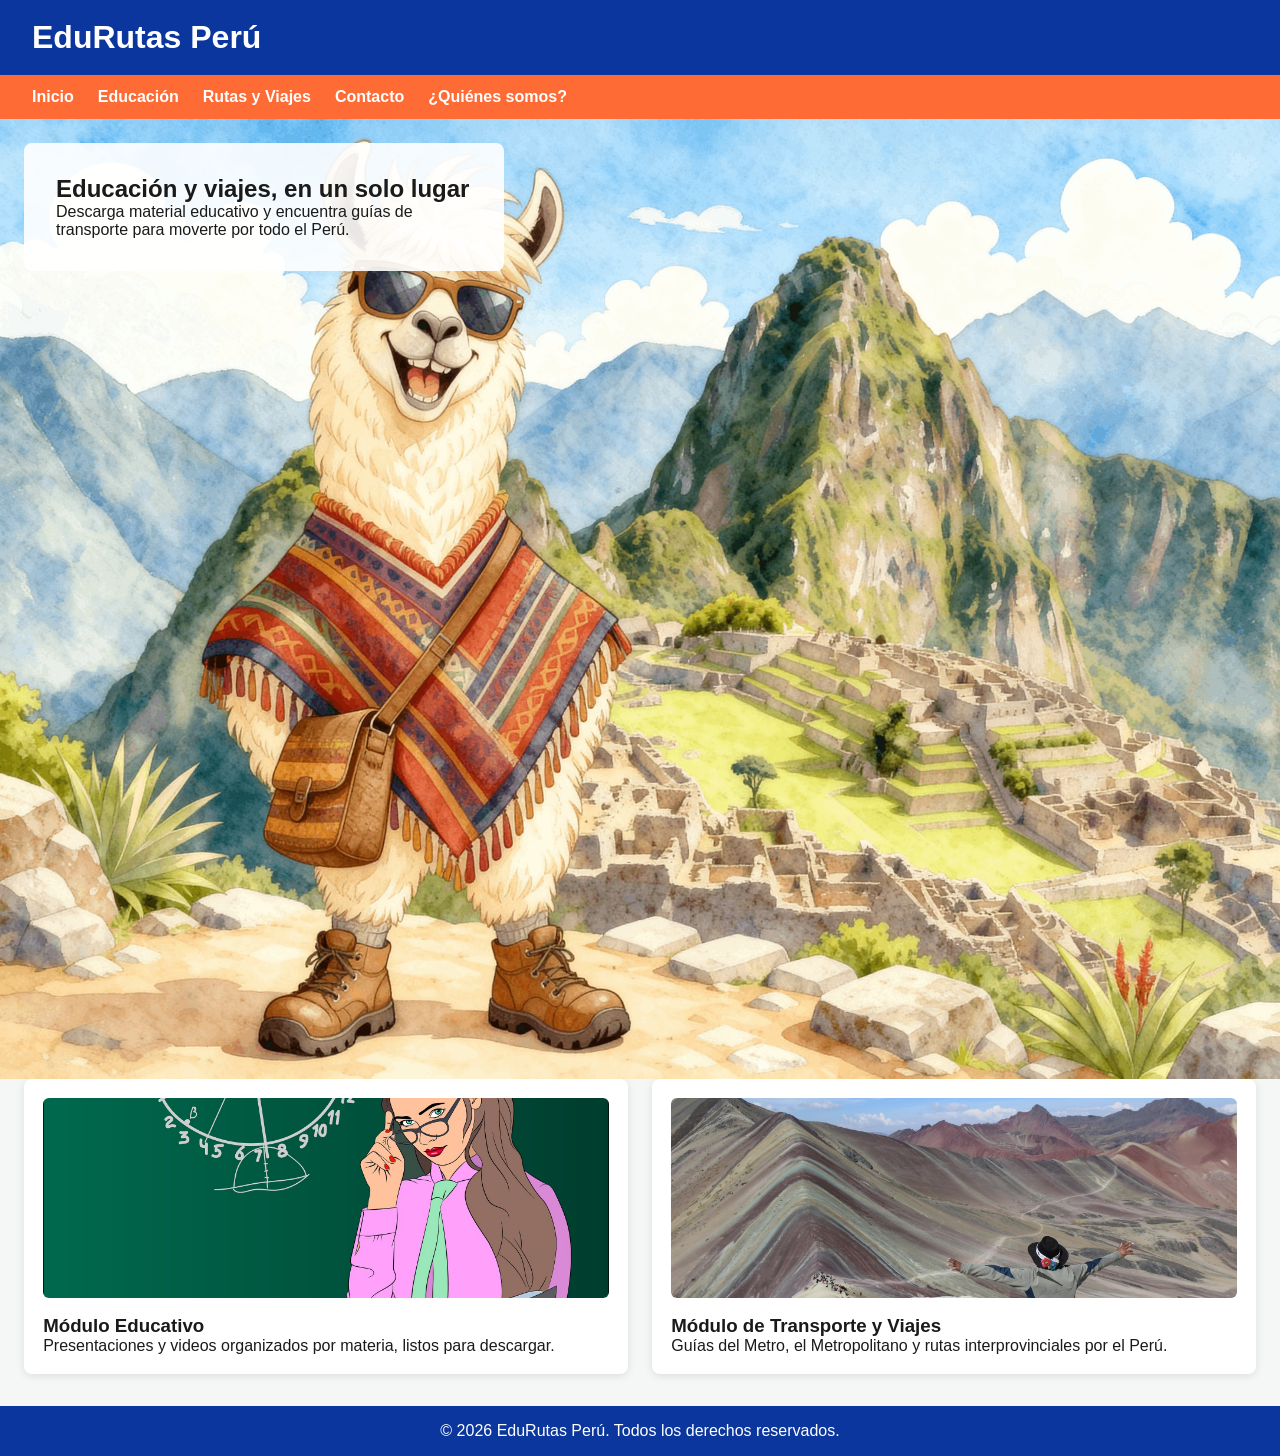
<file: www.edu_ruta.des/index.html>
<!DOCTYPE html>
<html lang="es">
<head>
    <meta charset="UTF-8">
    <meta name="viewport" content="width=device-width, initial-scale=1.0">
    <title>EduRutas Perú</title>
    <link rel="icon" href="imagen/Logo_educativo_Perú.png" type="image/png">
    <link rel="stylesheet" href="css/style.css">
</head>
<body>
    <header>
        <h1>EduRutas Perú</h1>
    </header>

    <nav>
        <a href="index.html">Inicio</a>
        <a href="edu/educacion.html">Educación</a>
        <a href="ruta/rutas.html">Rutas y Viajes</a>
        <a href="contacto.html">Contacto</a>
        <a href="somos.html">¿Quiénes somos?</a>
    </nav>

    <section class="hero">
        <img src="imagen/educs_fondo.jpg.png" alt="Llama viajera con poncho andino en Machu Picchu" class="hero-img">
        <div class="hero-text">
            <h2>Educación y viajes, en un solo lugar</h2>
            <p>Descarga material educativo y encuentra guías de transporte para moverte por todo el Perú.</p>
        </div>
    </section>

    <section class="modulos">
        <article>
            <!-- TODO: reemplaza con una imagen real de la carpeta imagen/ -->
            <img src="imagen/recursos/laprof.jpg" alt="Módulo educativo">
            <h3>Módulo Educativo</h3>
            <p>Presentaciones y videos organizados por materia, listos para descargar.</p>
        </article>

        <article>
            <!-- TODO: reemplaza con una imagen real de la carpeta imagen/ -->
            <img src="imagen/rutas/montana.jpg" alt="Módulo de transporte y viajes">
            <h3>Módulo de Transporte y Viajes</h3>
            <p>Guías del Metro, el Metropolitano y rutas interprovinciales por el Perú.</p>
        </article>
    </section>

    <footer>
        <p>&copy; 2026 EduRutas Perú. Todos los derechos reservados.</p>
    </footer>
</body>
</html>
</file>
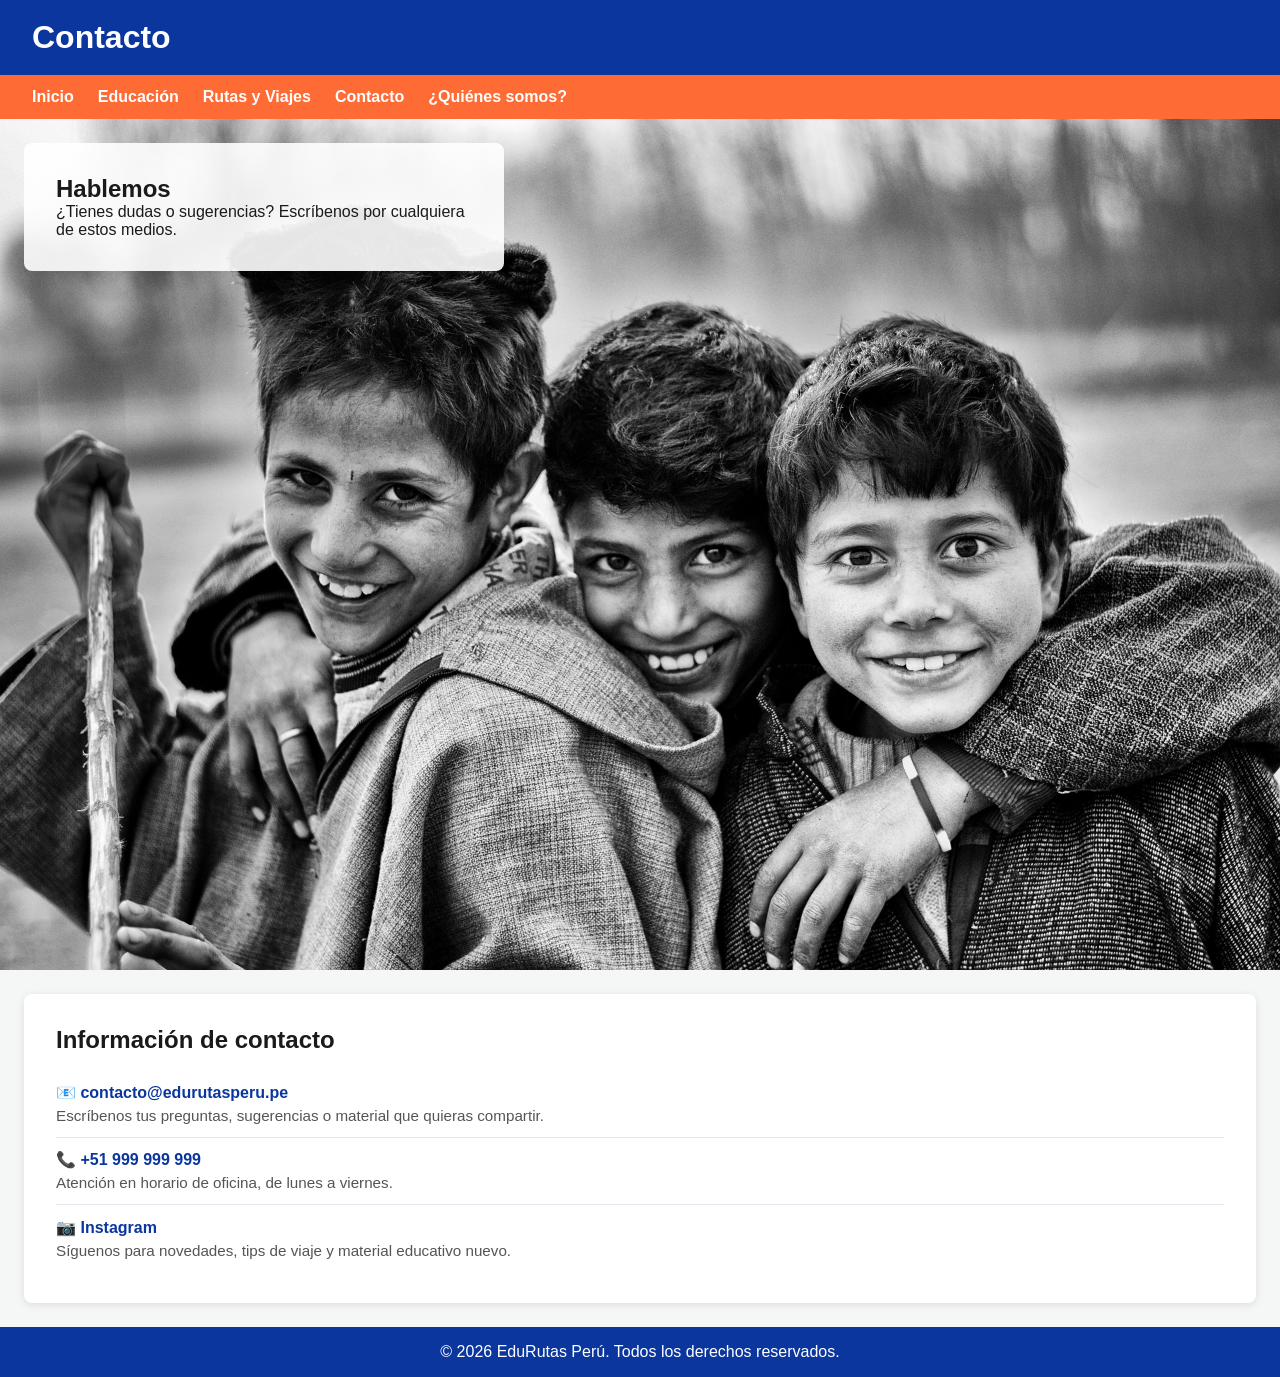
<file: www.edu_ruta.des/contacto.html>
<!DOCTYPE html>
<html lang="es">
<head>
    <meta charset="UTF-8">
    <meta name="viewport" content="width=device-width, initial-scale=1.0">
    <title>Contacto</title>
    <link rel="icon" href="imagen/rutas/cel.png" type="image/png">
    <link rel="stylesheet" href="css/style.css">
</head>
<body>
    <header>
        <h1>Contacto</h1>
    </header>

    <nav>
        <a href="index.html">Inicio</a>
        <a href="edu/educacion.html">Educación</a>
        <a href="ruta/rutas.html">Rutas y Viajes</a>
        <a href="contacto.html">Contacto</a>
        <a href="somos.html">¿Quiénes somos?</a>
    </nav>

    <section class="hero">
        <!-- TODO: reemplaza con una imagen real de la carpeta imagen/ -->
        <img src="imagen/rutas/migos.jpg" alt="Contáctanos" class="hero-img">
        <div class="hero-text">
            <h2>Hablemos</h2>
            <p>¿Tienes dudas o sugerencias? Escríbenos por cualquiera de estos medios.</p>
        </div>
    </section>

    <section class="lista-recursos">
        <h2>Información de contacto</h2>
        <ul>
            <li>
                <!-- TODO: reemplaza con tu correo real -->
                <a href="mailto:contacto@edurutasperu.pe">📧 contacto@edurutasperu.pe</a>
                <p>Escríbenos tus preguntas, sugerencias o material que quieras compartir.</p>
            </li>
            <li>
                <!-- TODO: reemplaza con tu número real -->
                <a href="tel:+51999999999">📞 +51 999 999 999</a>
                <p>Atención en horario de oficina, de lunes a viernes.</p>
            </li>
            <li>
                <!-- TODO: reemplaza con tu usuario/link real de Instagram -->
                <a href="https://instagram.com/edurutasperu" target="_blank" rel="noopener">📷 Instagram</a>
                <p>Síguenos para novedades, tips de viaje y material educativo nuevo.</p>
            </li>
        </ul>
    </section>

    <footer>
        <p>&copy; 2026 EduRutas Perú. Todos los derechos reservados.</p>
    </footer>
</body>
</html>
</file>
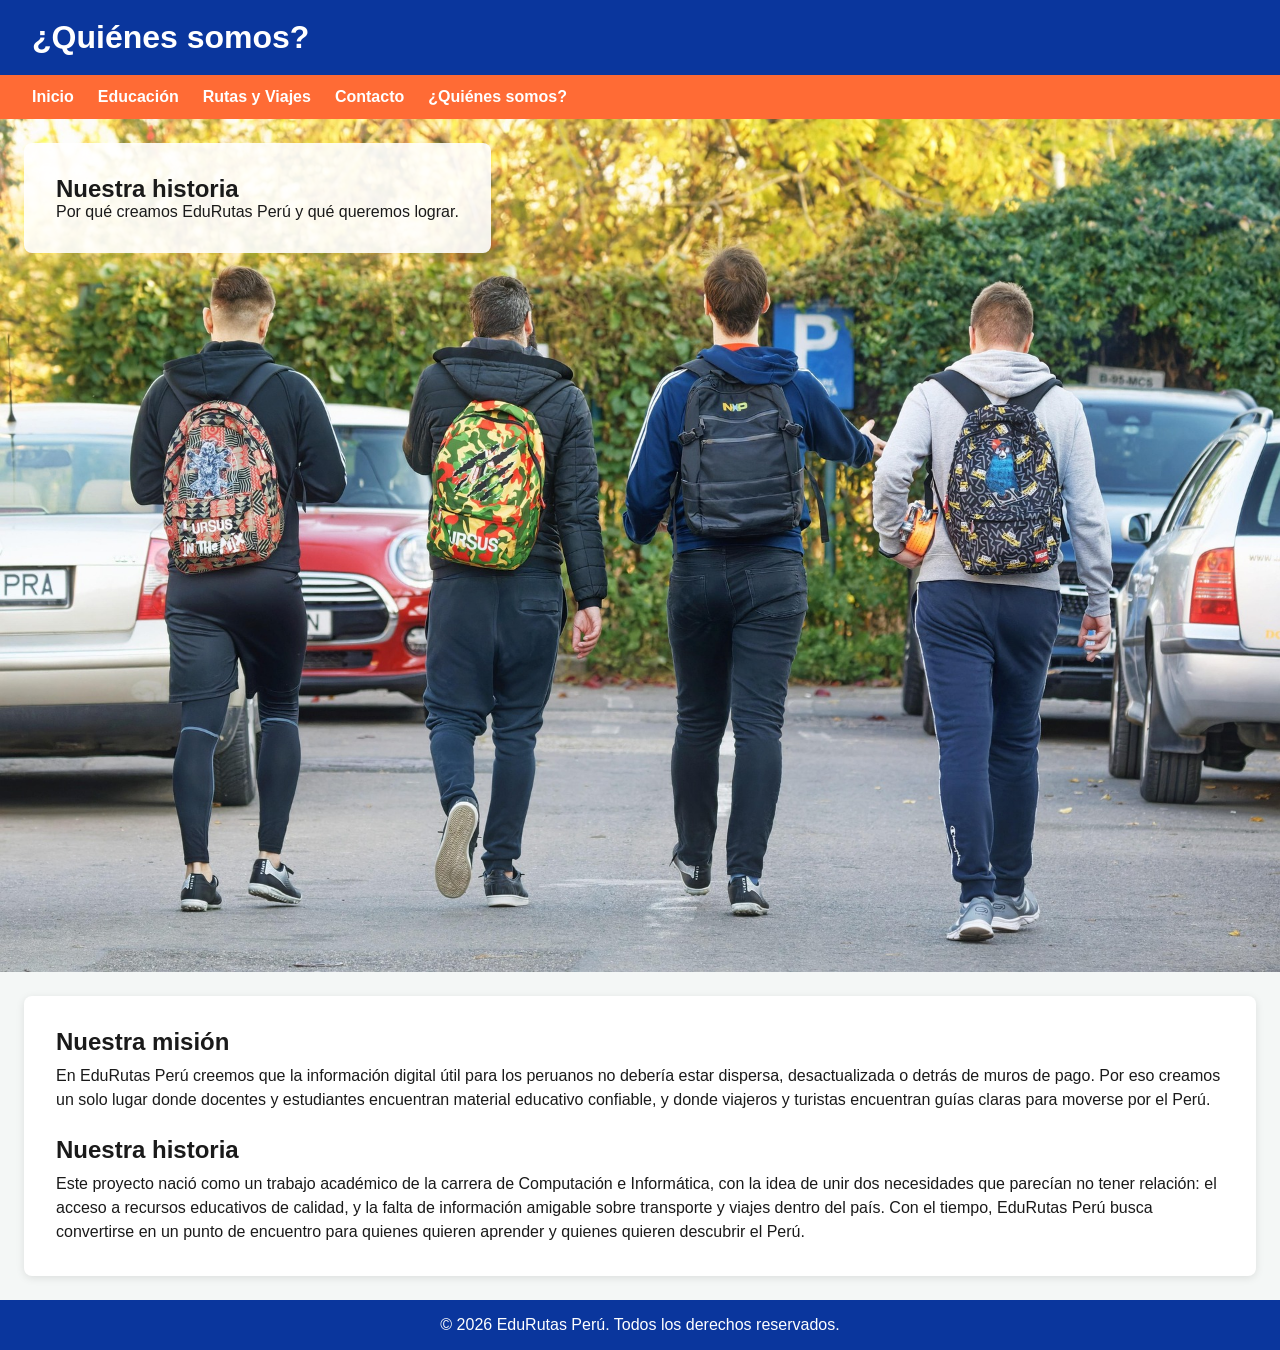
<file: www.edu_ruta.des/somos.html>
<!DOCTYPE html>
<html lang="es">
<head>
    <meta charset="UTF-8">
    <meta name="viewport" content="width=device-width, initial-scale=1.0">
    <title>¿Quiénes somos?</title>
    <link rel="icon" href="imagen/recursos/Icons-Classroom.png" type="image/png">
    <link rel="stylesheet" href="css/style.css">
</head>
<body>
    <header>
        <h1>¿Quiénes somos?</h1>
    </header>

    <nav>
        <a href="index.html">Inicio</a>
        <a href="edu/educacion.html">Educación</a>
        <a href="ruta/rutas.html">Rutas y Viajes</a>
        <a href="contacto.html">Contacto</a>
        <a href="somos.html">¿Quiénes somos?</a>
    </nav>

    <section class="hero">
        <!-- TODO: reemplaza con una imagen real de la carpeta imagen/ -->
        <img src="imagen/rutas/som.jpg" alt="Equipo de EduRutas Perú" class="hero-img">
        <div class="hero-text">
            <h2>Nuestra historia</h2>
            <p>Por qué creamos EduRutas Perú y qué queremos lograr.</p>
        </div>
    </section>

    <section class="lista-recursos">
        <div class="bloque-texto">
            <h2>Nuestra misión</h2>
            <p>En EduRutas Perú creemos que la información digital útil para los peruanos no debería estar dispersa, desactualizada o detrás de muros de pago. Por eso creamos un solo lugar donde docentes y estudiantes encuentran material educativo confiable, y donde viajeros y turistas encuentran guías claras para moverse por el Perú.</p>
        </div>
        <div class="bloque-texto">
            <h2>Nuestra historia</h2>
            <p>Este proyecto nació como un trabajo académico de la carrera de Computación e Informática, con la idea de unir dos necesidades que parecían no tener relación: el acceso a recursos educativos de calidad, y la falta de información amigable sobre transporte y viajes dentro del país. Con el tiempo, EduRutas Perú busca convertirse en un punto de encuentro para quienes quieren aprender y quienes quieren descubrir el Perú.</p>
        </div>
    </section>

    <footer>
        <p>&copy; 2026 EduRutas Perú. Todos los derechos reservados.</p>
    </footer>
</body>
</html>
</file>
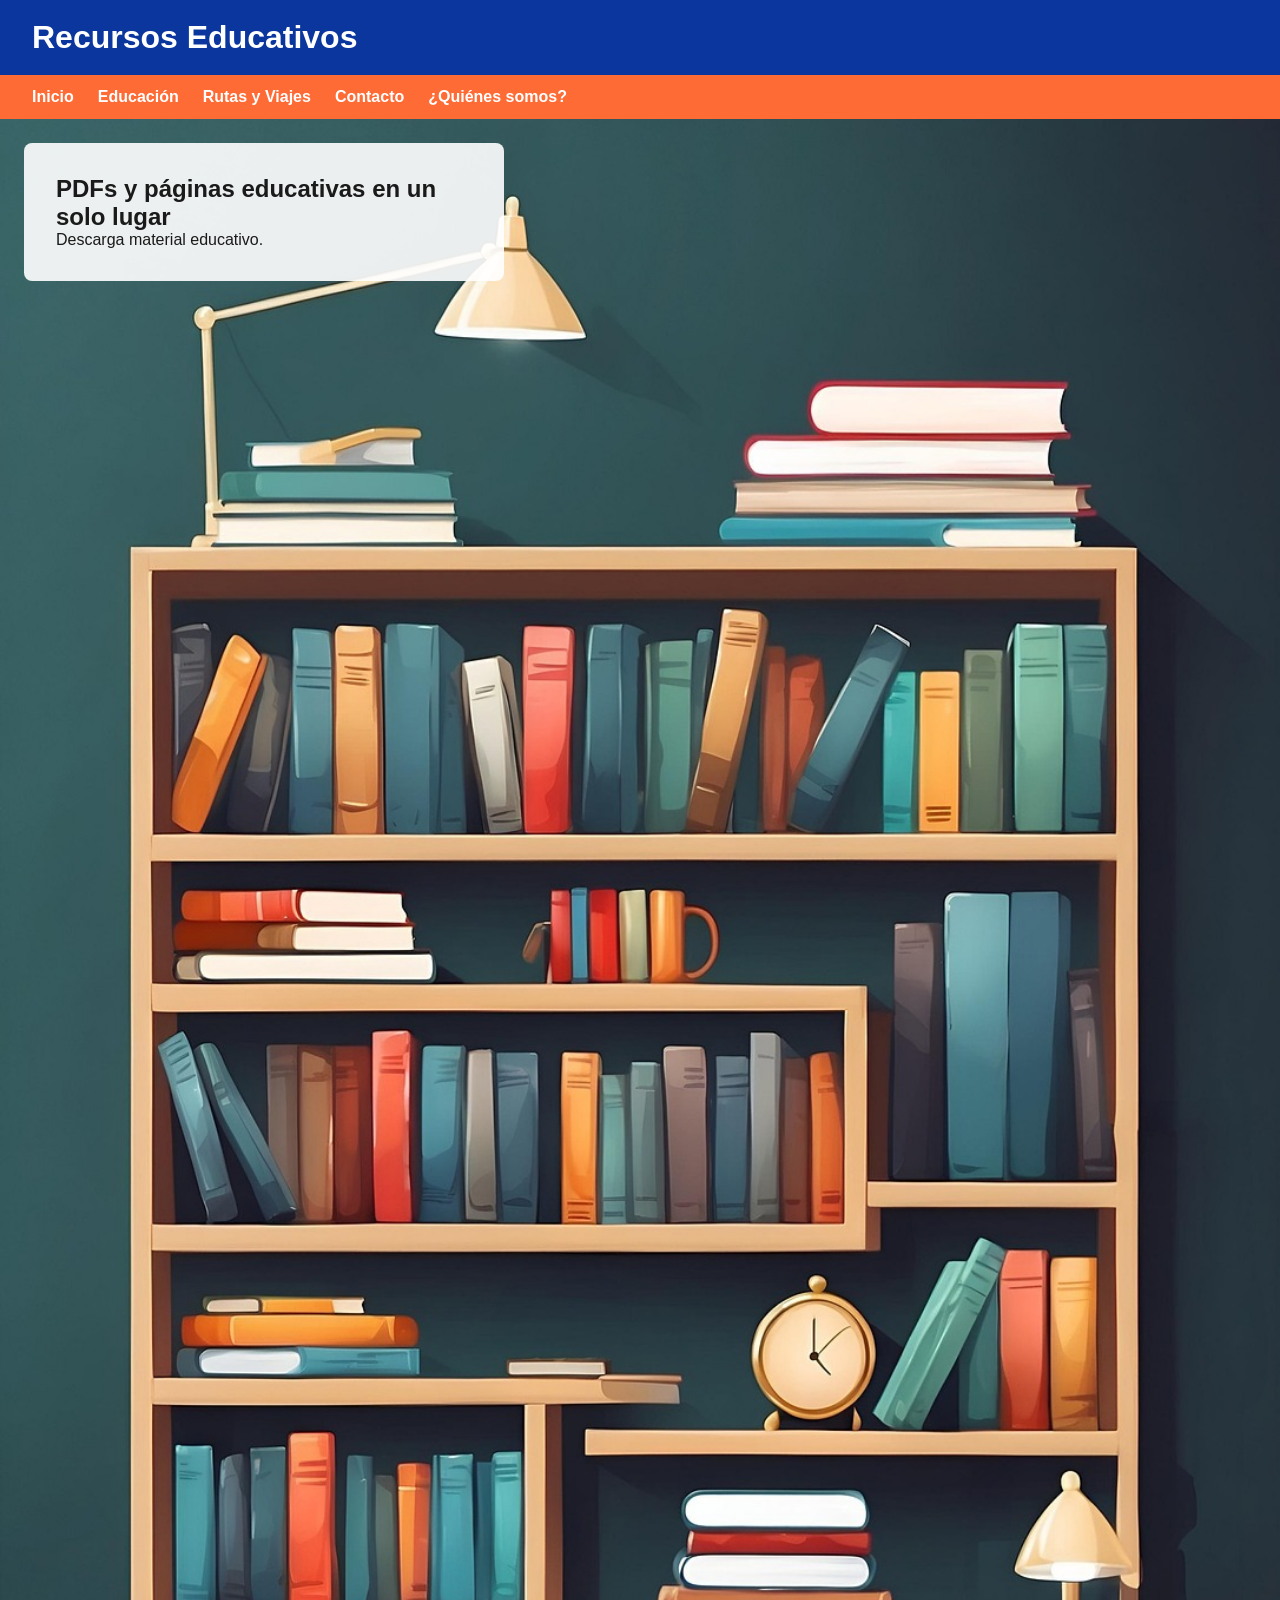
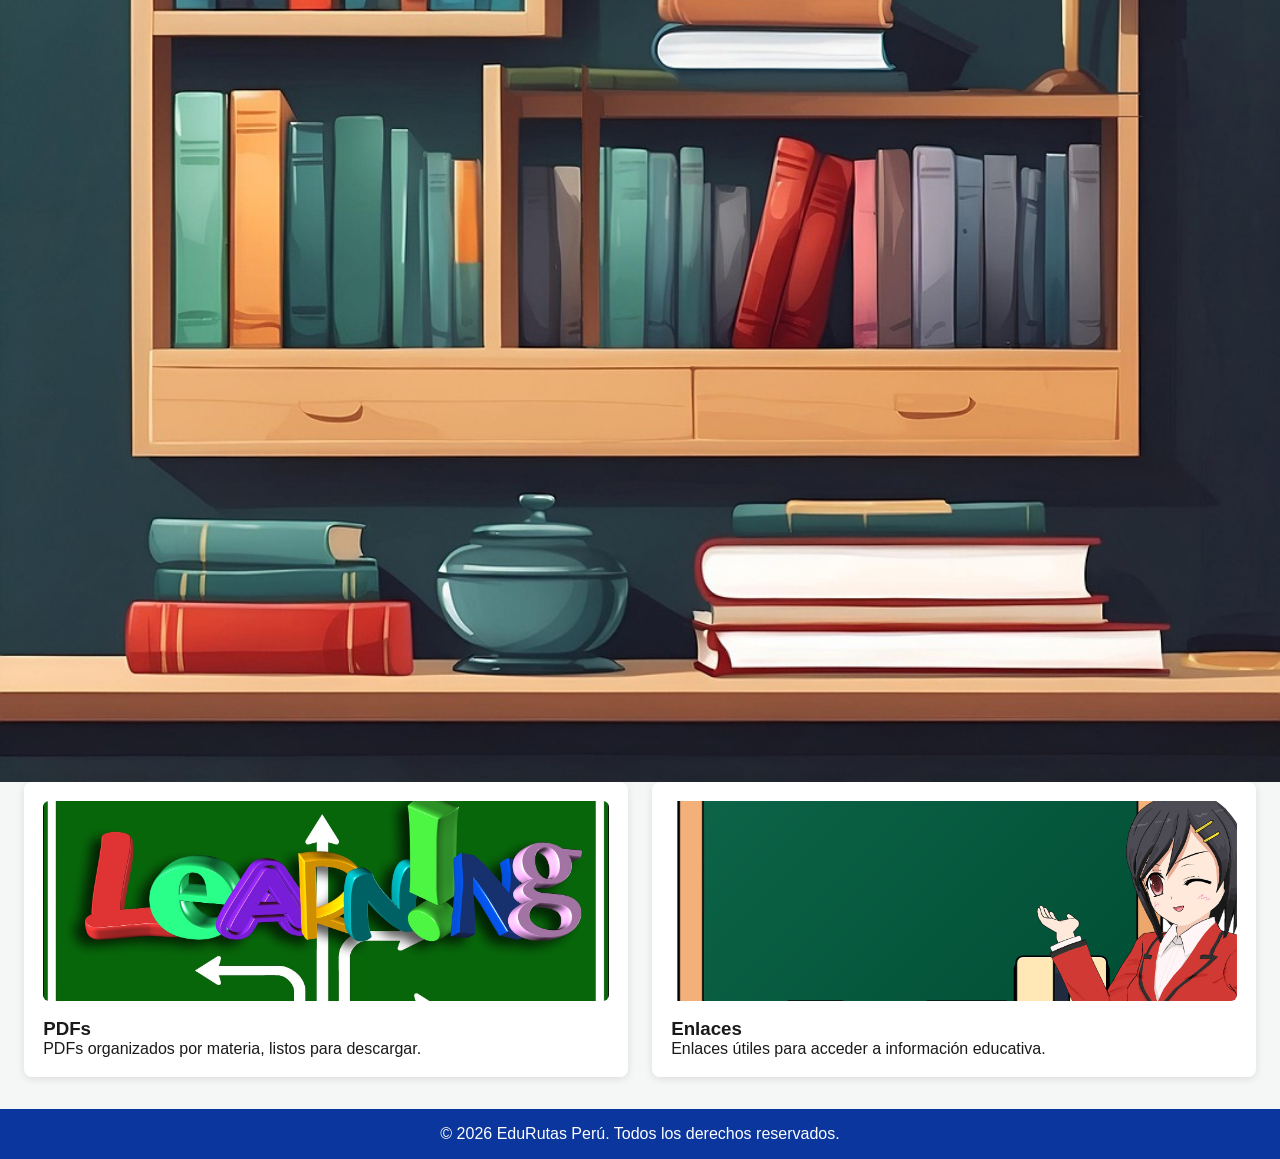
<file: www.edu_ruta.des/edu/educacion.html>
<!DOCTYPE html>
<html lang="es">
<head>
    <meta charset="UTF-8">
    <meta name="viewport" content="width=device-width, initial-scale=1.0">
    <title>Recursos Educativos</title>
    <link rel="icon" href="../imagen/recursos/Icons-Classroom.png" type="image/png">
    <link rel="stylesheet" href="../css/style.css">
</head>
<body>
    <header>
        <h1>Recursos Educativos</h1>
    </header>

    <nav>
        <a href="../index.html">Inicio</a>
        <a href="educacion.html">Educación</a>
        <a href="../ruta/rutas.html">Rutas y Viajes</a>
        <a href="../contacto.html">Contacto</a>
        <a href="../somos.html">¿Quiénes somos?</a>
    </nav>

    <section class="hero">
        <img src="../imagen/recursos/libreria.jpg" alt="Estantería de una biblioteca" class="hero-img">
        <div class="hero-text">
            <h2>PDFs y páginas educativas en un solo lugar</h2>
            <p>Descarga material educativo.</p>
        </div>
    </section>

    <section class="modulos">
        <a href="recursos-pdf.html">
            <article>
                <img src="../imagen/recursos/aprendiendo.jpg" alt="Estudiante aprendiendo con material descargable">
                <h3>PDFs</h3>
                <p>PDFs organizados por materia, listos para descargar.</p>
            </article>
        </a>

        <a href="enlaces.html">
        <article>
            <img src="../imagen/recursos/pizarron.png" alt="Pizarra con enlaces educativos">
            <h3>Enlaces</h3>
            <p>Enlaces útiles para acceder a información educativa.</p>
        </article>
        </a>
    </section>

    <footer>
        <p>&copy; 2026 EduRutas Perú. Todos los derechos reservados.</p>
    </footer>
</body>
</html>
</file>
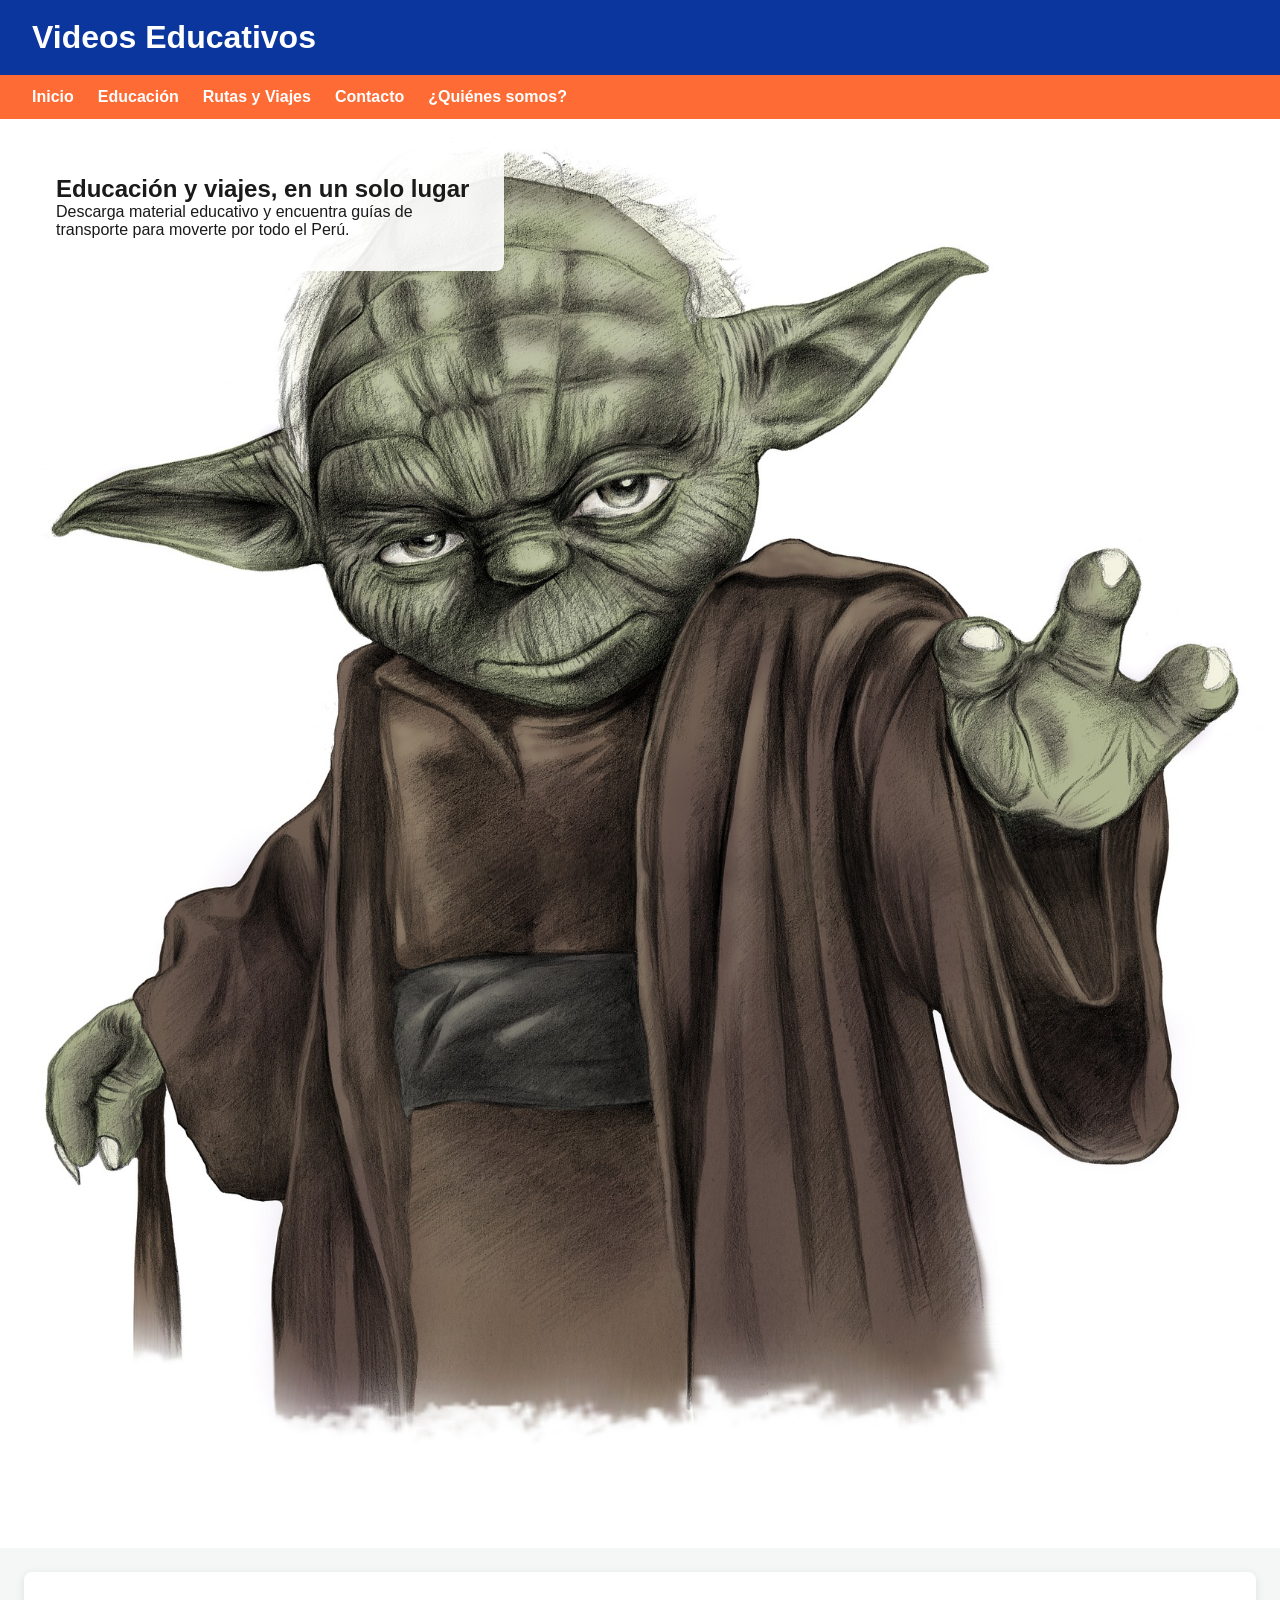
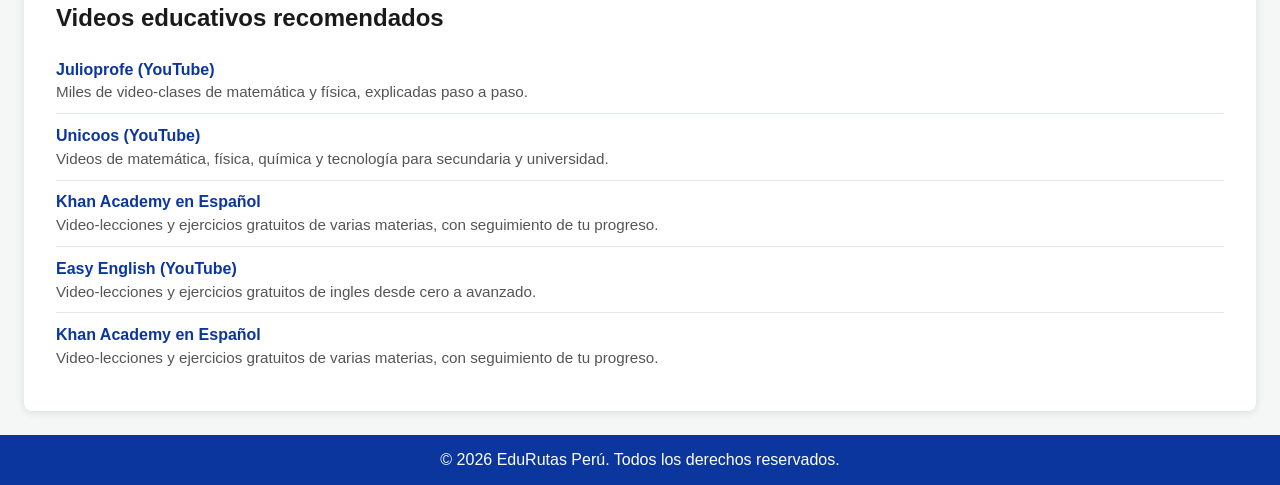
<file: www.edu_ruta.des/edu/enlaces.html>
<!DOCTYPE html>
<html lang="es">
<head>
    <meta charset="UTF-8">
    <meta name="viewport" content="width=device-width, initial-scale=1.0">
    <title>Videos Educativos</title>
    <link rel="icon" href="../imagen/recursos/Icons-Classroom.png" type="image/png">
    <link rel="stylesheet" href="../css/style.css">
</head>
<body>
    <header>
        <h1>Videos Educativos</h1>
    </header>

    <nav>
        <a href="../index.html">Inicio</a>
        <a href="educacion.html">Educación</a>
        <a href="../ruta/rutas.html">Rutas y Viajes</a>
        <a href="../contacto.html">Contacto</a>
        <a href="../somos.html">¿Quiénes somos?</a>
    </nav>

     <section class="hero">
        <img src="../imagen/recursos/yoda.jpg" alt="Llama viajera con poncho andino en Machu Picchu" class="hero-img">
        <div class="hero-text">
            <h2>Educación y viajes, en un solo lugar</h2>
            <p>Descarga material educativo y encuentra guías de transporte para moverte por todo el Perú.</p>
        </div>
    </section>

    <section class="lista-recursos">
        <h2>Videos educativos recomendados</h2>
        <ul>
            <li>
                <a href="https://www.youtube.com/@Julioprofenet" target="_blank" rel="noopener">Julioprofe (YouTube)</a>
                <p>Miles de video-clases de matemática y física, explicadas paso a paso.</p>
            </li>
            <li>
                <a href="https://www.youtube.com/@unicoos" target="_blank" rel="noopener">Unicoos (YouTube)</a>
                <p>Videos de matemática, física, química y tecnología para secundaria y universidad.</p>
            </li>
            <li>
                <a href="https://es.khanacademy.org/" target="_blank" rel="noopener">Khan Academy en Español</a>
                <p>Video-lecciones y ejercicios gratuitos de varias materias, con seguimiento de tu progreso.</p>
            </li>
            <li>
                <a href="https://www.youtube.com/@EasyEnglishTVJL" target="_blank" rel="noopener">Easy English (YouTube)</a>
                <p>Video-lecciones y ejercicios gratuitos de ingles desde cero a avanzado.</p>
            </li>
            <li>
                <a href="https://www.w3schools.com" target="_blank" rel="noopener">Khan Academy en Español</a>
                <p>Video-lecciones y ejercicios gratuitos de varias materias, con seguimiento de tu progreso.</p>
            </li>
        </ul>
    </section>

    <footer>
        <p>&copy; 2026 EduRutas Perú. Todos los derechos reservados.</p>
    </footer>
</body>
</html>
</file>
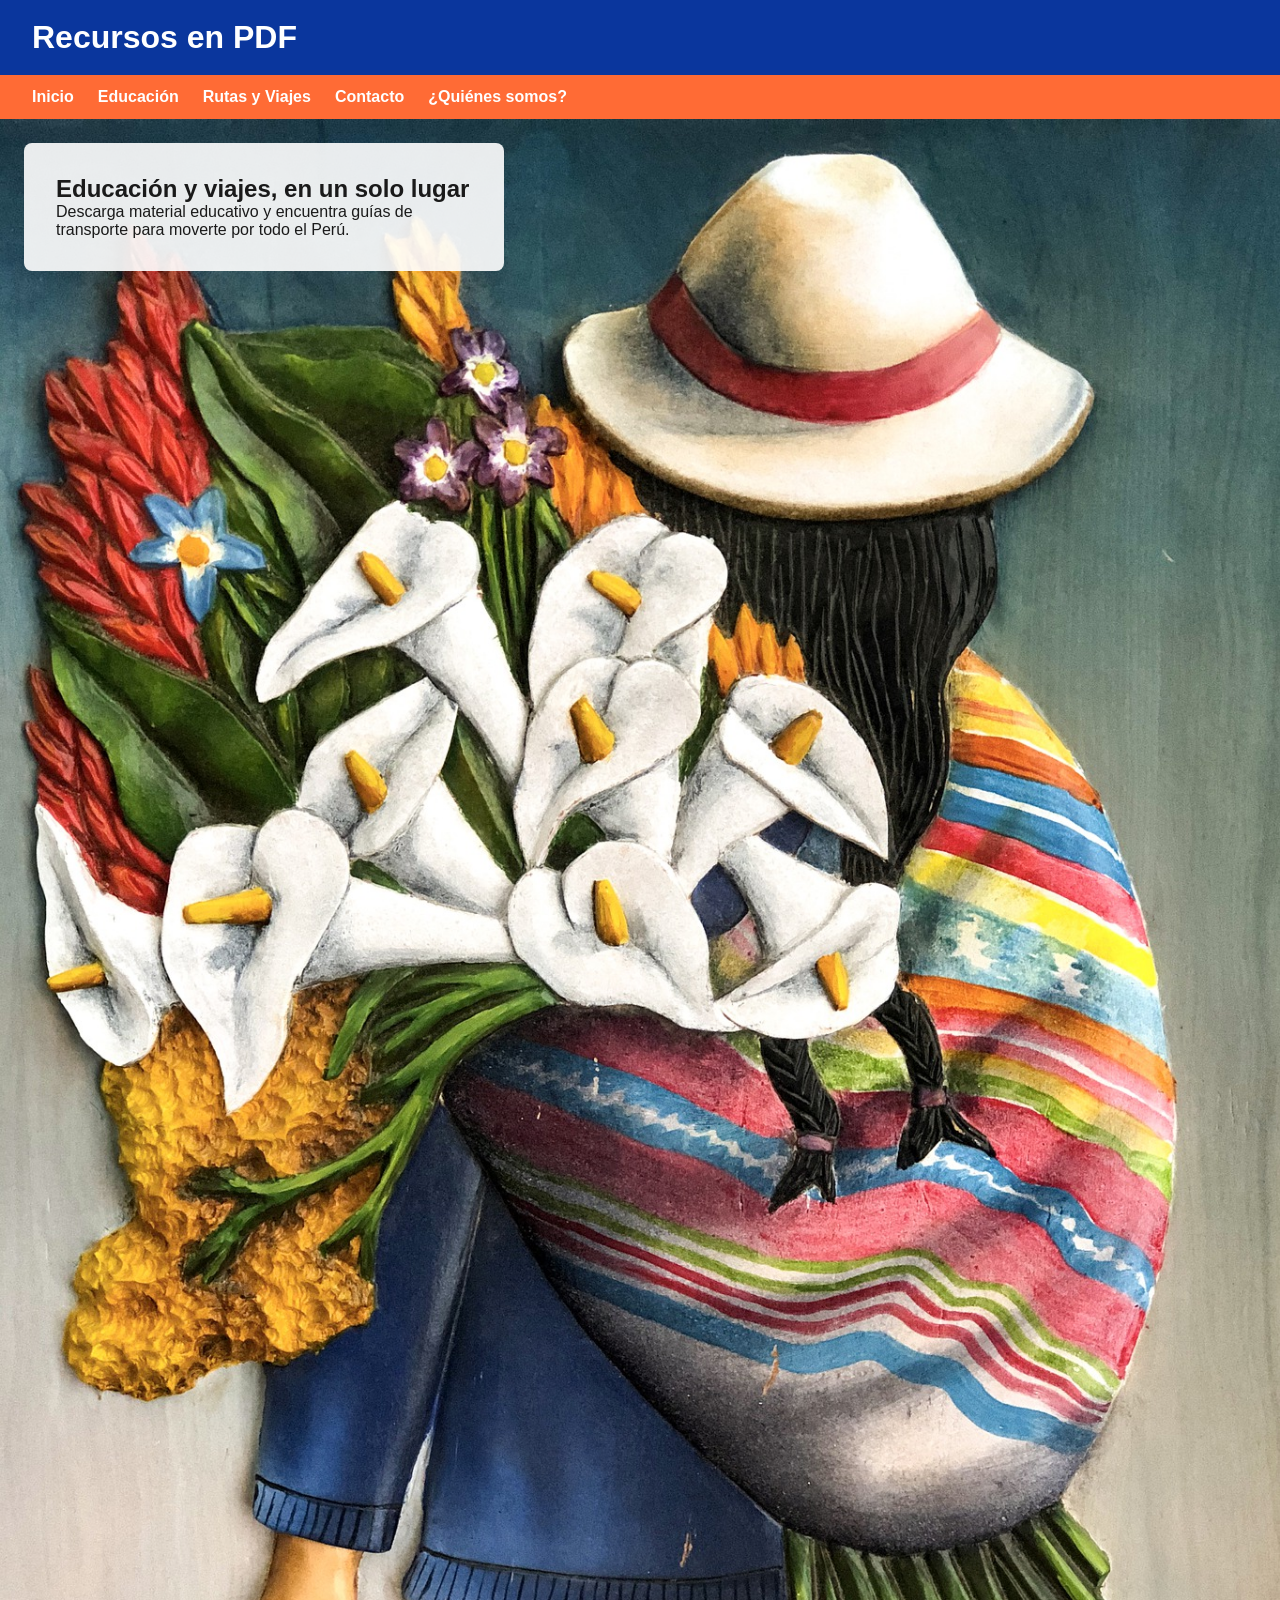
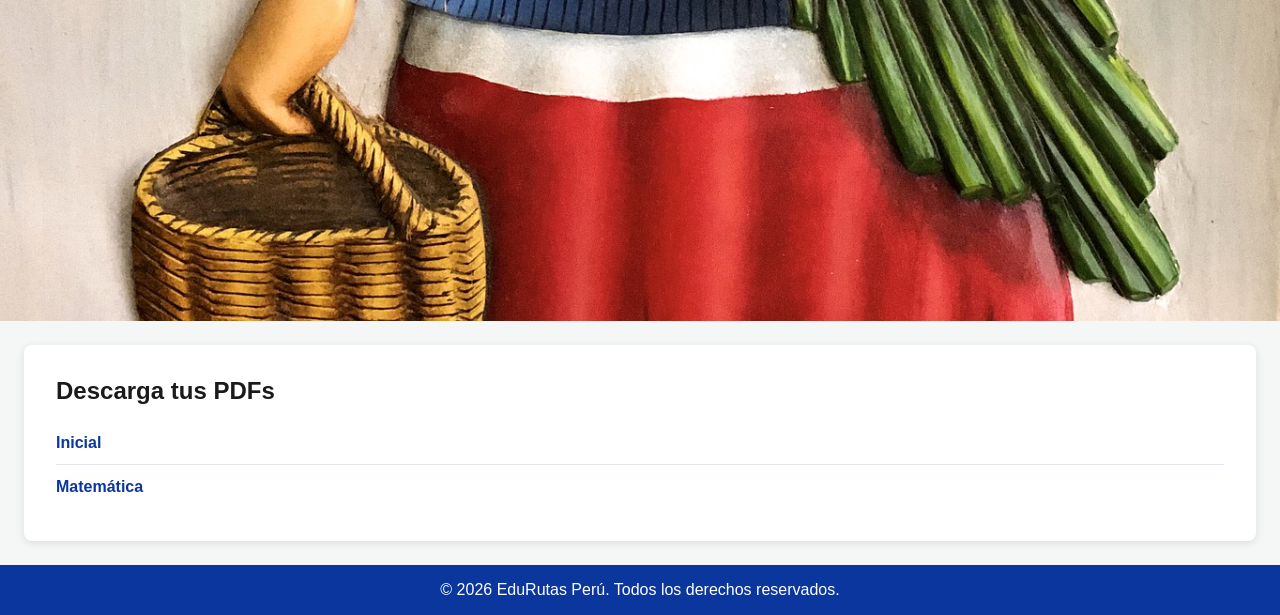
<file: www.edu_ruta.des/edu/recursos-pdf.html>
<!DOCTYPE html>
<html lang="es">
<head>
    <meta charset="UTF-8">
    <meta name="viewport" content="width=device-width, initial-scale=1.0">
    <title>Recursos en PDF</title>
    <link rel="icon" href="../imagen/recursos/Icons-Classroom.png" type="image/png">
    <link rel="stylesheet" href="../css/style.css">
</head>
<body>
    <header>
        <h1>Recursos en PDF</h1>
    </header>

    <nav>
        <a href="../index.html">Inicio</a>
        <a href="educacion.html">Educación</a>
        <a href="../ruta/rutas.html">Rutas y Viajes</a>
        <a href="../contacto.html">Contacto</a>
        <a href="../somos.html">¿Quiénes somos?</a>
    </nav>

     <section class="hero">
        <img src="../imagen/recursos/fondo3.jpg" alt="Llama viajera con poncho andino en Machu Picchu" class="hero-img">
        <div class="hero-text">
            <h2>Educación y viajes, en un solo lugar</h2>
            <p>Descarga material educativo y encuentra guías de transporte para moverte por todo el Perú.</p>
        </div>
    </section>

    <section class="lista-recursos">
        <h2>Descarga tus PDFs</h2>
        <ul>
            <li><a href="recur_pdfs/inicial.pdf" target="_blank">Inicial</a></li>
            <li><a href="recur_pdfs/matematica.pdf" target="_blank">Matemática</a></li>
        </ul>
    </section>

    <footer>
        <p>&copy; 2026 EduRutas Perú. Todos los derechos reservados.</p>
    </footer>
</body>
</html>
</file>
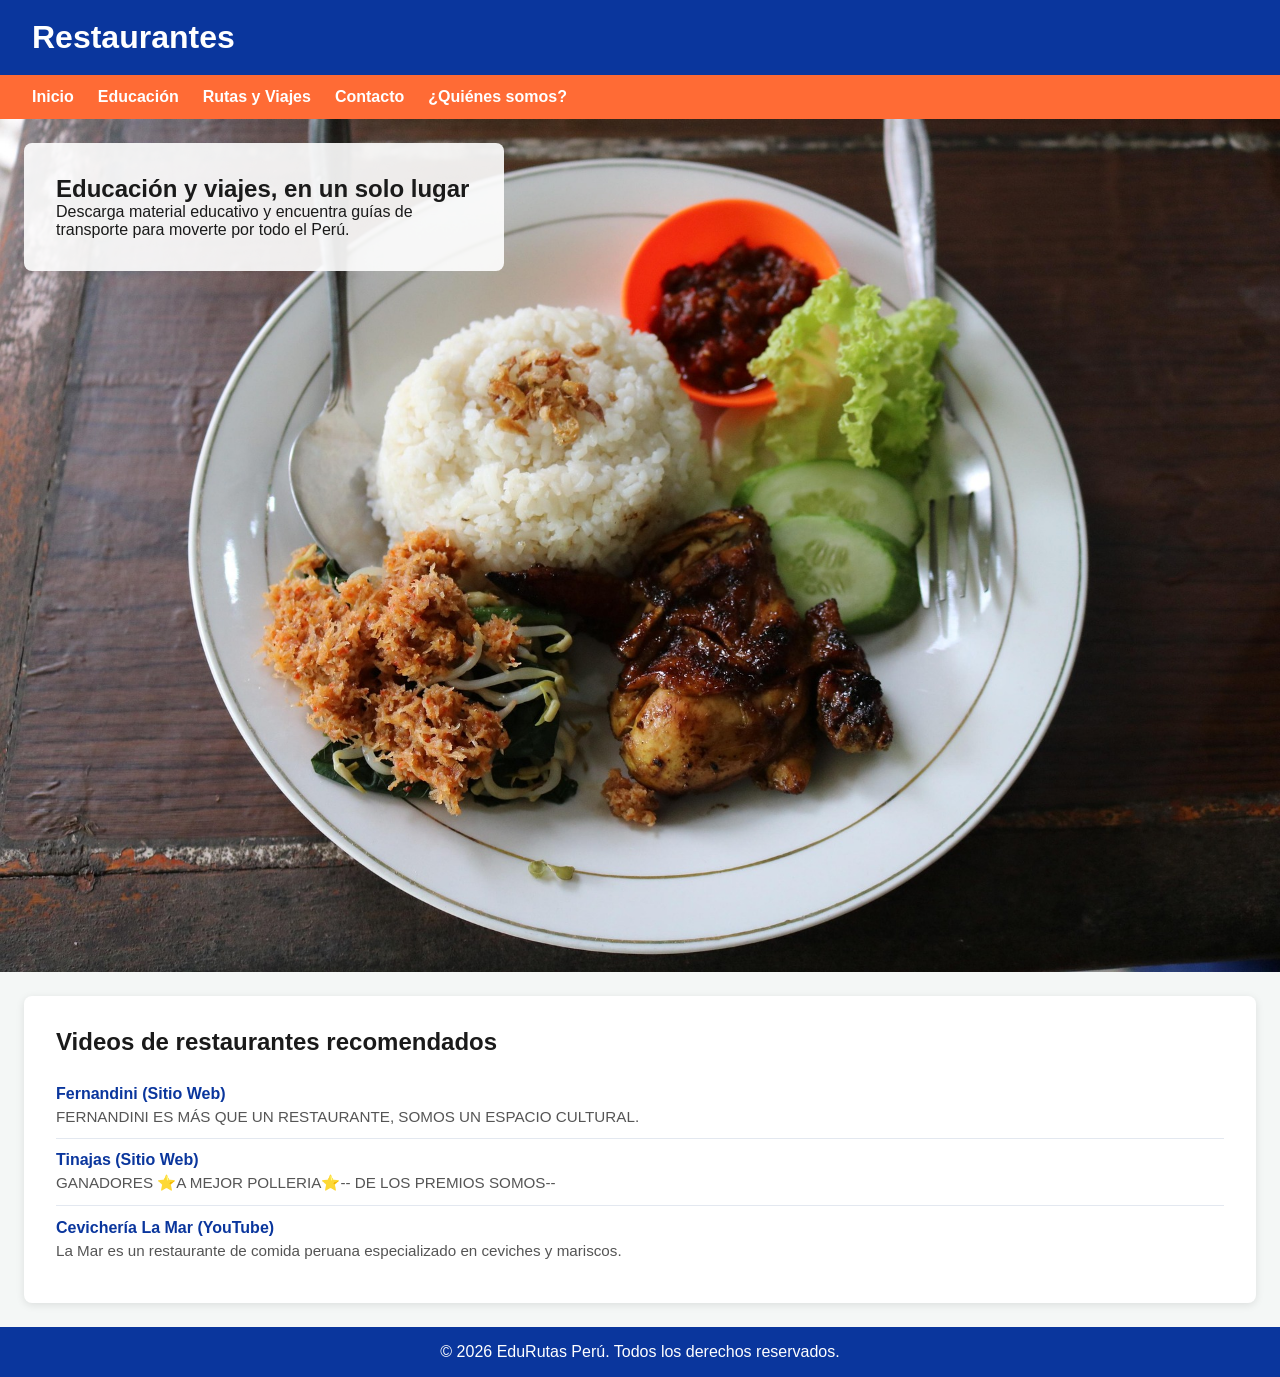
<file: www.edu_ruta.des/ruta/restaurantes.html>
<!DOCTYPE html>
<html lang="es">
<head>
    <meta charset="UTF-8">
    <meta name="viewport" content="width=device-width, initial-scale=1.0">
    <title>Restaurantes</title>
    <link rel="icon" href="../imagen/recursos/Icons-Classroom.png" type="image/png">
    <link rel="stylesheet" href="../css/style.css">
</head>
<body>
    <header>
        <h1>Restaurantes</h1>
    </header>

    <nav>
        <a href="../index.html">Inicio</a>
        <a href="educacion.html">Educación</a>
        <a href="../ruta/rutas.html">Rutas y Viajes</a>
        <a href="../contacto.html">Contacto</a>
        <a href="../somos.html">¿Quiénes somos?</a>
    </nav>

    <section class="hero">
        <img src="../imagen/rutas/la-central.jpg" alt="Llama viajera con poncho andino en Machu Picchu" class="hero-img">
        <div class="hero-text">
            <h2>Educación y viajes, en un solo lugar</h2>
            <p>Descarga material educativo y encuentra guías de transporte para moverte por todo el Perú.</p>
        </div>
    </section>

    <section class="lista-recursos">
        <h2>Videos de restaurantes recomendados</h2>
        <ul>
            <li>
                <a href="https://fernandini.pe/" target="_blank" rel="noopener">Fernandini (Sitio Web)</a>
                <p>FERNANDINI ES MÁS QUE UN RESTAURANTE, SOMOS UN ESPACIO CULTURAL.</p>
            </li>
            <li>
                <a href="https://www.tinajas.pe/" target="_blank" rel="noopener">Tinajas (Sitio Web)</a>
                <p>GANADORES ⭐A MEJOR POLLERIA⭐-- DE LOS PREMIOS SOMOS--</p>
            </li>
            <li>
                <a href="https://www.youtube.com/@CevicheriaLaMar" target="_blank" rel="noopener">Cevichería La Mar (YouTube)</a>
                <p>La Mar es un restaurante de comida peruana especializado en ceviches y mariscos.</p>
        </ul>
    </section>

    <footer>
        <p>&copy; 2026 EduRutas Perú. Todos los derechos reservados.</p>
    </footer>
</body>
</html>
</file>
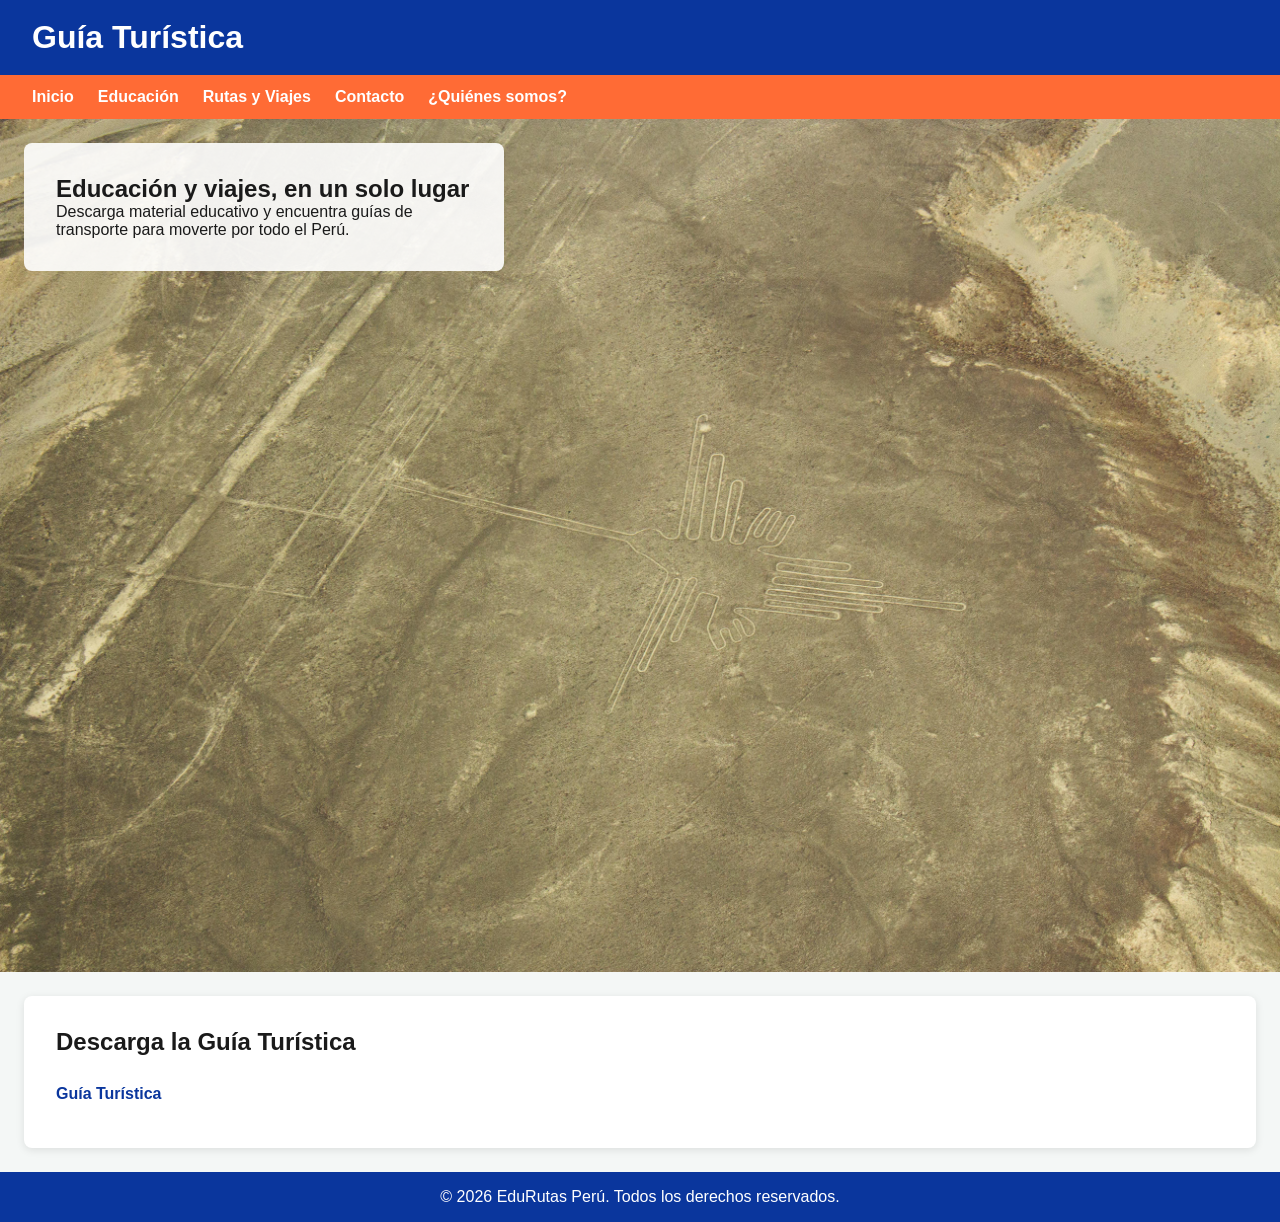
<file: www.edu_ruta.des/ruta/rutas-turisticas.html>
<!DOCTYPE html>
<html lang="es">
<head>
    <meta charset="UTF-8">
    <meta name="viewport" content="width=device-width, initial-scale=1.0">
    <title>Guía Turística</title>
    <link rel="icon" href="../imagen/rutas/moun.png" type="image/png">
    <link rel="stylesheet" href="../css/style.css">
</head>
<body>
    <header>
        <h1>Guía Turística</h1>
    </header>

    <nav>
        <a href="../index.html">Inicio</a>
        <a href="educacion.html">Educación</a>
        <a href="../ruta/rutas.html">Rutas y Viajes</a>
        <a href="../contacto.html">Contacto</a>
        <a href="../somos.html">¿Quiénes somos?</a>
    </nav>

    <section class="hero">
        <img src="../imagen/rutas/nazca.jpg" alt="Llama viajera con poncho andino en Machu Picchu" class="hero-img">
        <div class="hero-text">
            <h2>Educación y viajes, en un solo lugar</h2>
            <p>Descarga material educativo y encuentra guías de transporte para moverte por todo el Perú.</p>
        </div>
    </section>


    <section class="lista-recursos">
        <h2>Descarga la Guía Turística</h2>
        <ul>
            <li><a href="../ruta/guia_tur.pdf" target="_blank">Guía Turística</a></li>
        </ul>
    </section>

    <footer>
        <p>&copy; 2026 EduRutas Perú. Todos los derechos reservados.</p>
    </footer>
</body>
</html>
</file>
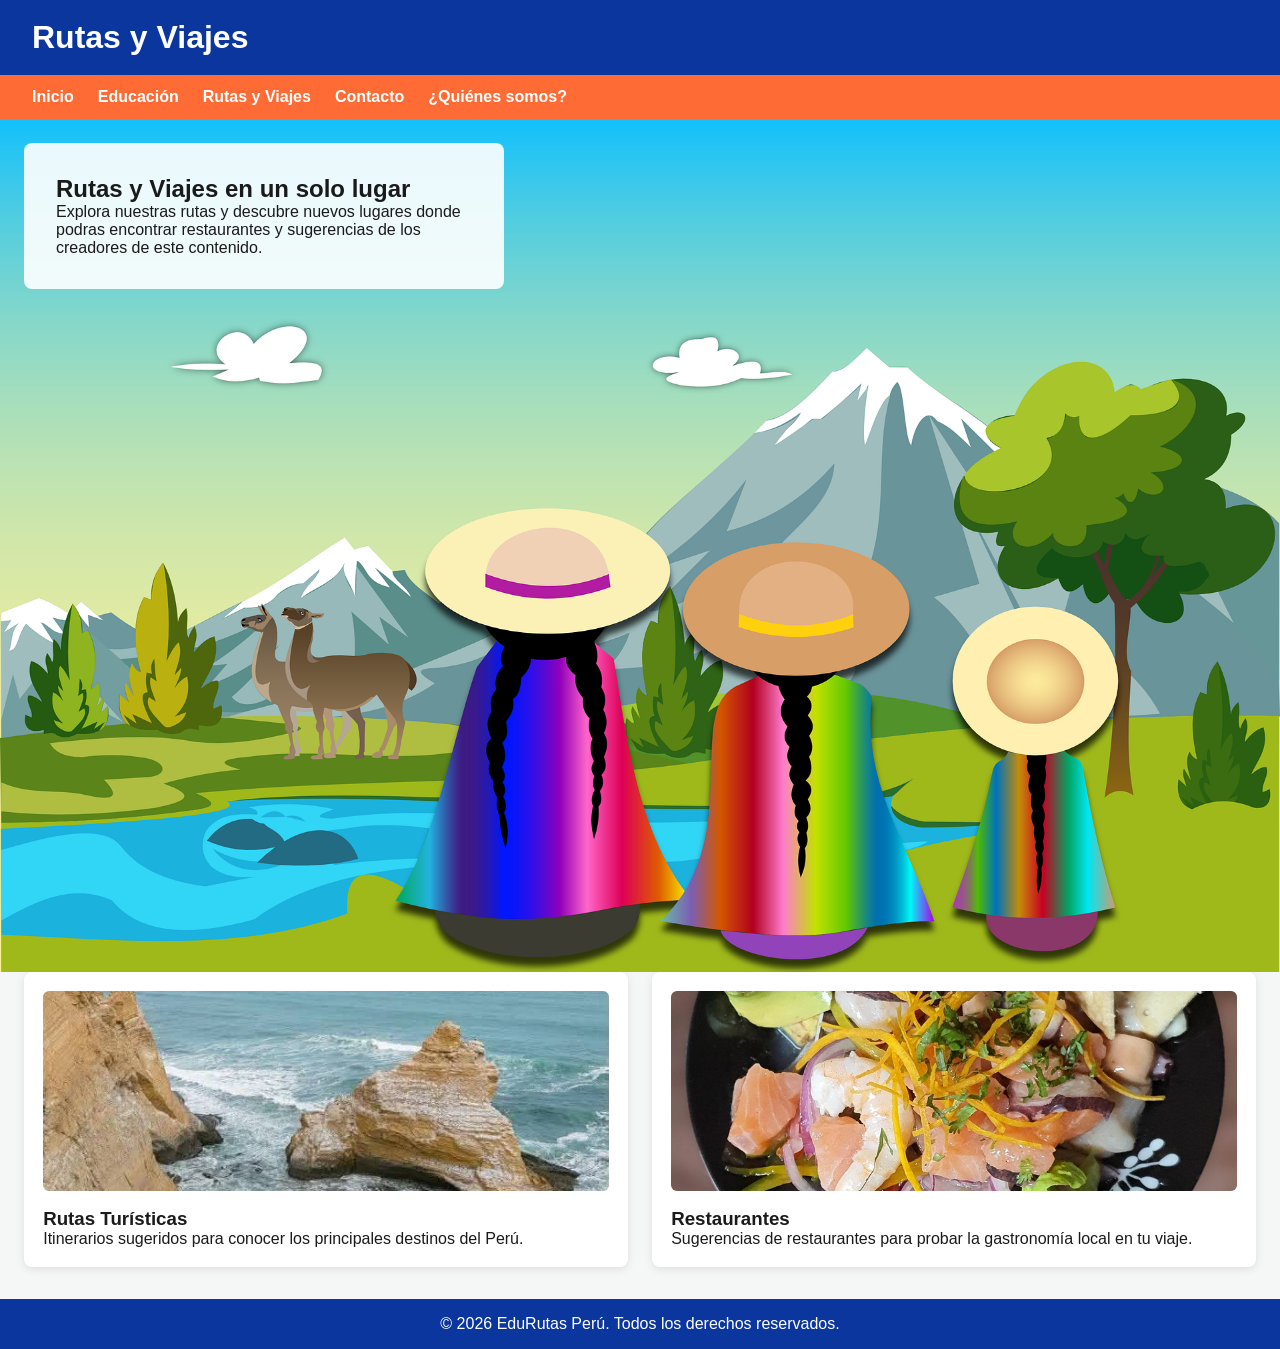
<file: www.edu_ruta.des/ruta/rutas.html>
<!DOCTYPE html>
<html lang="es">
<head>
    <meta charset="UTF-8">
    <meta name="viewport" content="width=device-width, initial-scale=1.0">
    <title>Rutas y Viajes</title>
    <link rel="icon" href="../imagen/rutas/iconbus.png" type="image/png">
    <link rel="stylesheet" href="../css/style.css">
</head>
<body>
    <header>
        <h1>Rutas y Viajes</h1>
    </header>

    <nav>
        <a href="../index.html">Inicio</a>
        <a href="../edu/educacion.html">Educación</a>
        <a href="../ruta/rutas.html">Rutas y Viajes</a>
        <a href="../contacto.html">Contacto</a>
        <a href="../somos.html">¿Quiénes somos?</a>
    </nav>

    <section class="hero">
        <img src="../imagen/rutas/fondo2.png" alt="Estantería de una biblioteca" class="hero-img">
        <div class="hero-text">
            <h2>Rutas y Viajes en un solo lugar</h2>
            <p>Explora nuestras rutas y descubre nuevos lugares donde podras encontrar restaurantes y sugerencias de los creadores de este contenido.</p>
        </div>
    </section>

    <section class="modulos">
        <a href="rutas-turisticas.html">
            <article>
                <img src="../ruta/fotos/1.jpeg" alt="Paracas">
                <h3>Rutas Turísticas</h3>
                <p>Itinerarios sugeridos para conocer los principales destinos del Perú.</p>
            </article>
        </a>

        <a href="restaurantes.html">
        <article>
            <img src="../imagen/rutas/dearayao-ceviche.jpg" alt="ceviche">
            <h3>Restaurantes</h3>
                <p>Sugerencias de restaurantes para probar la gastronomía local en tu viaje.</p>
        </article>
        </a>
    </section>

    <footer>
        <p>&copy; 2026 EduRutas Perú. Todos los derechos reservados.</p>
    </footer>
</body>
</html>
</file>
<file: www.edu_ruta.des/css/style.css>
/* Paleta de EduRutas Perú */
:root {
    --navy: #0A369D;
    --orange: #FF6B35;
    --bg: #F4F7F6;
    --ink: #1A1A1A;
}

* {
    box-sizing: border-box;
    margin: 0;
    padding: 0;
}

body {
    font-family: Arial, sans-serif;
    color: var(--ink);
    background-color: var(--bg);
}

header {
    background-color: var(--navy);
    color: white;
    padding: 1.2rem 2rem;
}

nav {
    background-color: var(--orange);
    display: flex;
    flex-wrap: wrap;
    gap: 1.5rem;
    padding: 0.8rem 2rem;
}

nav a {
    color: white;
    text-decoration: none;
    font-weight: bold;
}

nav a:hover {
    text-decoration: underline;
}

.hero {
    position: relative;
}

.hero-img {
    width: 100%;
    height: auto;
    display: block;
}

.hero-text {
    position: absolute;
    top: 1.5rem;
    left: 1.5rem;
    background: rgba(255, 255, 255, 0.9);
    padding: 2rem;
    border-radius: 8px;
    max-width: 480px;
}

.modulos {
    display: flex;
    flex-wrap: wrap;
    gap: 1.5rem;
    padding: 0 1.5rem 2rem;
}

.modulos article {
    background: white;
    border-radius: 8px;
    padding: 1.2rem;
    flex: 1;
    min-width: 250px;
    box-shadow: 0 2px 8px rgba(0, 0, 0, 0.1);
}

/* Cuando una tarjeta completa es un link (ej. la de PDFs) */
.modulos a {
    display: block;
    flex: 1;
    min-width: 250px;
    text-decoration: none;
    color: inherit;
}

.modulos img {
    width: 100%;
    height: 200px;
    object-fit: cover;
    border-radius: 6px;
    margin-bottom: 0.8rem;
}

footer {
    text-align: center;
    padding: 1rem;
    background-color: var(--navy);
    color: white;
}

/* Lista de recursos descargables (ej. recursos-pdf.html) */
.lista-recursos {
    background: white;
    margin: 1.5rem;
    padding: 2rem;
    border-radius: 8px;
    box-shadow: 0 2px 8px rgba(0, 0, 0, 0.1);
}

.lista-recursos ul {
    list-style: none;
    margin-top: 1rem;
}

.lista-recursos li {
    padding: 0.8rem 0;
    border-bottom: 1px solid #e3e8f0;
}

.lista-recursos li:last-child {
    border-bottom: none;
}

.lista-recursos a {
    color: var(--navy);
    font-weight: bold;
    text-decoration: none;
}

.lista-recursos a:hover {
    text-decoration: underline;
}

.lista-recursos li p {
    margin-top: 0.3rem;
    font-weight: normal;
    font-size: 0.95rem;
    color: #555;
}

/* Bloques de texto simples (ej. somos.html) */
.bloque-texto {
    margin-bottom: 1.5rem;
}

.bloque-texto:last-child {
    margin-bottom: 0;
}

.bloque-texto h2 {
    margin-bottom: 0.5rem;
}

.bloque-texto p {
    line-height: 1.5;
}
</file>
